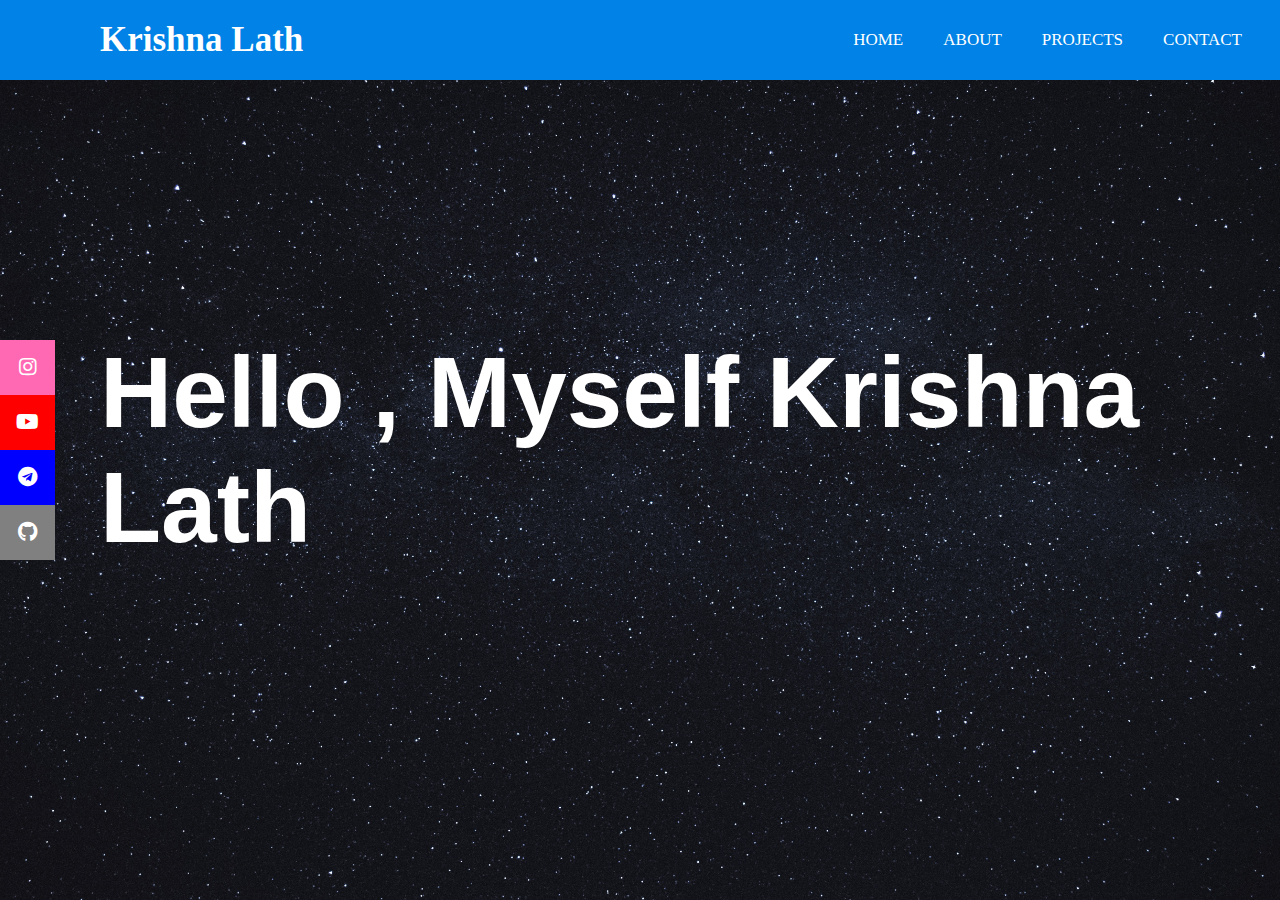
<file: index.html>
<!DOCTYPE html>
<html lang="en">

<head>
    <meta charset="UTF-8">
    <meta http-equiv="X-UA-Compatible" content="IE=edge">
    <meta name="viewport" content="width=device-width, initial-scale=1.0">
    <title>Krishna Lath</title>
    <link rel="stylesheet" href="style.css">
    <link rel="stylesheet" href="https://cdnjs.cloudflare.com/ajax/libs/font-awesome/5.15.3/css/all.min.css">

</head>

<body>
    <header>
        <nav>
            <!-- mobile menu  -->
            <input type="checkbox" id="check">
            <label for="check" class="checkbtn">
                <img src="images/menu.png" alt="error loading image">
            </label>
            <!--  -->
            <label class="logo">Krishna Lath</label>
            <ul>
                <li><a href="#Home">Home</a></li>
                <li><a href="#About">About</a></li>
                <li><a href="#Services">Projects</a></li>
                <li><a href="#Contact">Contact</a></li>
            </ul>
        </nav>
    </header>
    <main>
        <section id="Home" class="active">
            <h1>Hello , Myself Krishna Lath</h1>

        </section>
        <div class="icon-bar">
          <a href="https://www.youtube.com/channel/UCtAaED-gy63tuNQi3V37yGQ" class="instagram"><i class="fab fa-instagram"></i></a>
          <a href="https://www.youtube.com/channel/UCtAaED-gy63tuNQi3V37yGQ" class="youtube"><i class="fab fa-youtube"></i></a>
          <a href="https://www.youtube.com/channel/UCtAaED-gy63tuNQi3V37yGQ" class="telegram"><i class="fab fa-telegram"></i></a>
          <a href="https://www.youtube.com/channel/UCtAaED-gy63tuNQi3V37yGQ" class="github"><i class="fab fa-github"></i></a>
        </div>
        <section id="About">
            <div class="about-section">
                <div class="inner-container">
                    <h1>About Me</h1>
                    <p class="text">
                        My name is Krishna, I'm a 15 year old student.
                        I'm currently studying in class - 'X' in Bargarh, Odisha, India and loves programming also you can check out my skills below. I also have a youtube channel in which I make programming tutorials.
                    </p>
                     <a style="background-color: cyan;padding: 10px;" href="skills/index.html" target="_blank">SKILLS</a>
                     <!-- <a style="color: black;font-size: 30px;margin-left: 20px;" href="><i class="fab fa-youtube"></i></a></li> -->
                </div>
            </div>
        </section>

        <section id="Services">
            <h3>NOT READY YET :)</h3>
        </section>

        <section id="Contact">
            <div class="container">
                <form action="https://formspree.io/f/mayakowo" method="POST">
              
                  <label for="fname">First Name</label>
                  <input type="text" id="fname" name="firstname" placeholder="Your name..">
              
                  <label for="lname">Last Name</label>
                  <input type="text" id="lname" name="lastname" placeholder="Your last name..">
              
                  <label for="subject">Subject</label>
                  <textarea id="subject" name="subject" placeholder="Write something.." style="height:200px"></textarea>

                  <label>
                    Your email:
                    <input type="email" name="_replyto">
                  </label><br>
              
                  <input type="submit" value="Submit">
              
                </form>
              </div>
        </section>
    </main>
</body>

</html>
</file>
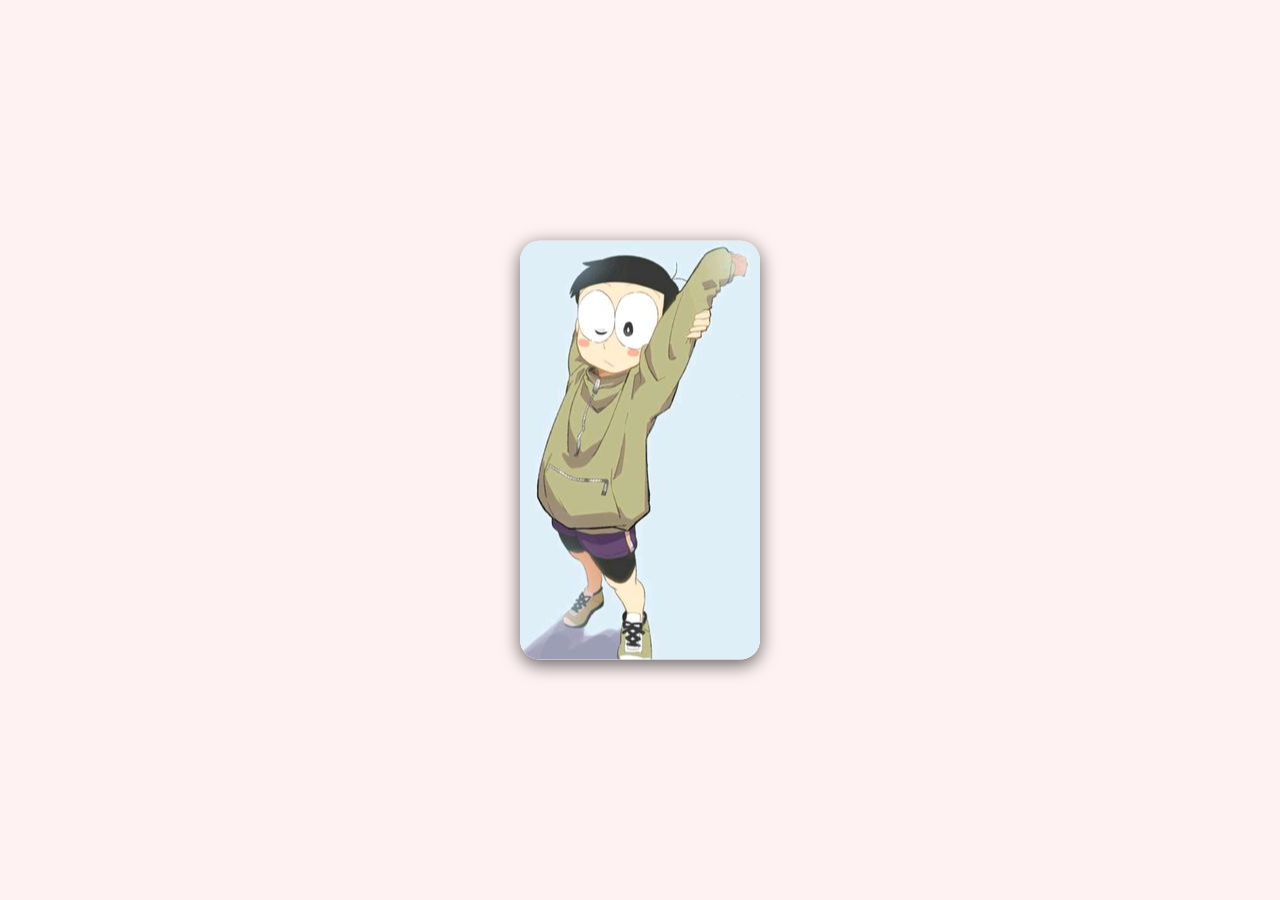
<file: profile/index.html>
<!DOCTYPE html>
<html lang="en">
<head>
    <meta charset="UTF-8">
    <meta http-equiv="X-UA-Compatible" content="IE=edge">
    <meta name="viewport" content="width=device-width, initial-scale=1.0">
    <title>COOL PROGRAMMER</title>
    <link rel="stylesheet" href="https://cdnjs.cloudflare.com/ajax/libs/font-awesome/5.15.3/css/all.min.css">
    <link rel="stylesheet" href="style.css">
</head>
<body>
    <div class="card-wrapped">
        <div class="card">
            <div class="card-img">
                <img src="back.jpg" alt="error">
            </div>
            <ul class="icons">
                <li><a href="https://t.me/cool_programmer7"><i class="fab fa-telegram"></i></a></li>
                <li><a href="https://www.instagram.com/cool__programmer"><i class="fab fa-instagram"></i></a></li>
                <li><a href="https://github.com/coolcoder786"><i class="fab fa-github"></i></a></li>
            </ul>
            <div class="details">
                <h2 class="h2">KRISHNA LATH
                    <br>
                    <span class="languages">PYTHON || C || C++</span>
                </h2>
            </div>
        </div>
    </div>
</body>
</html>
</file>
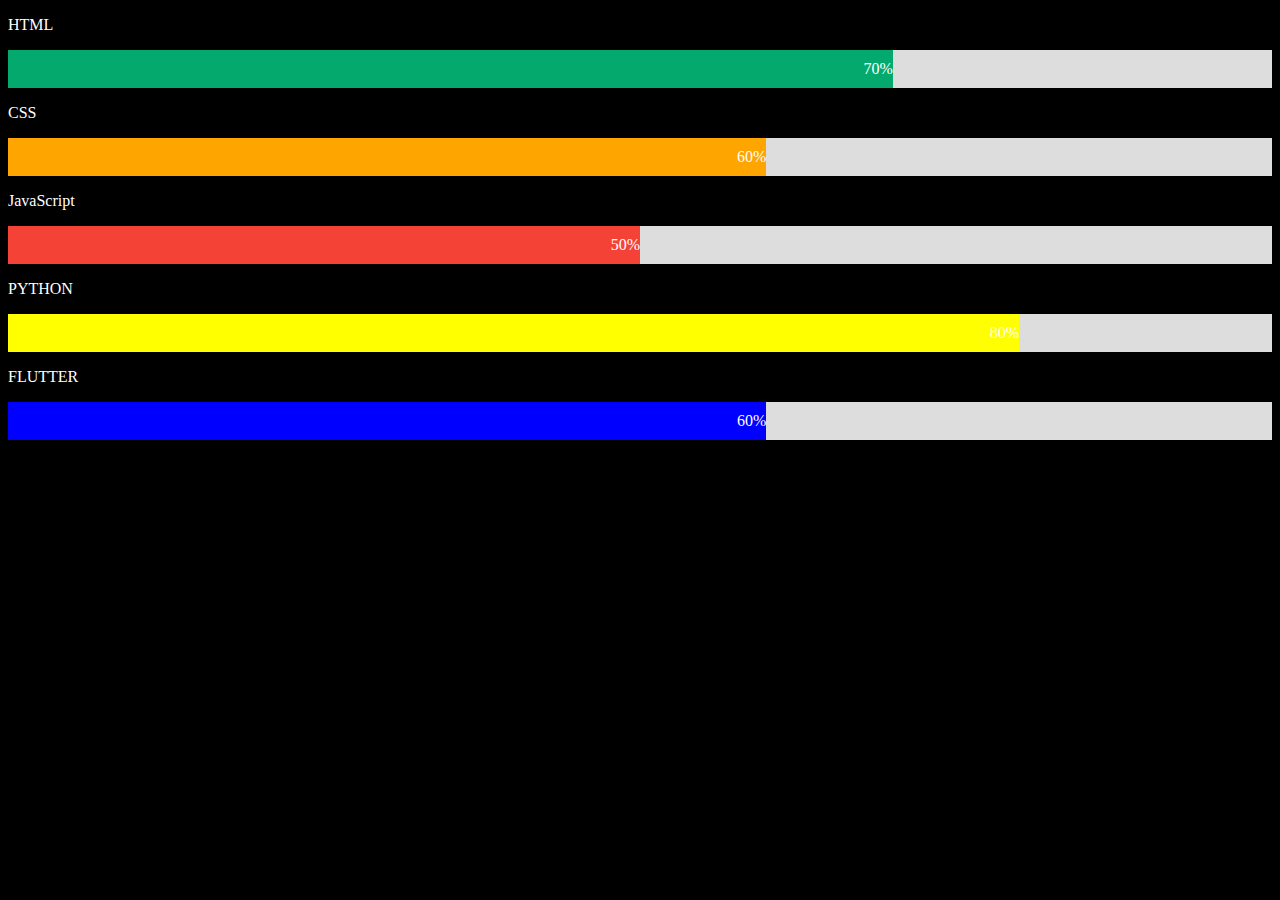
<file: skills/index.html>
<!DOCTYPE html>
<html>
<head>
  <meta charset="utf-8">
  <link rel="stylesheet" type="text/css" href="style.css">
  <title>SKILLS</title>
</head>
<body>
  <p>HTML</p>
<div class="container">
  <div class="skills html">70%</div>
</div>

<p>CSS</p>
<div class="container">
  <div class="skills css">60%</div>
</div>

<p>JavaScript</p>
<div class="container">
  <div class="skills js">50%</div>
</div>

<p>PYTHON</p>
<div class="container">
  <div class="skills python">80%</div>
</div>

<p>FLUTTER</p>
<div class="container">
  <div class="skills flutter">60%</div>
</div>

<!-- <h3>SORRY FOR THE DISGUSTING UI :(</h3> -->
</body>
</html>
</file>
<file: style.css>
*{
    margin: 0;
    padding: 0;
    text-decoration: none;
    list-style: none;
    box-sizing: border-box;
}
section{
    min-height: 100vh;
    display: flex;
    align-items: center;
    justify-content: center;
    flex-direction: column;
    padding: 100px;
}
section#Home{
    background: url(images/bg.jpg);
    background-repeat: no-repeat;
    background-position: center;
    background-size: cover;
    color: white;
    font-size: 50px;
    font-weight: bold;
    font-family: sans-serif;
}
.about-section{
    background: url(images/pic.jpg) no-repeat left;
    background-size: 55%;
    background-color: #fdfdfd;
    overflow: hidden;
    padding: 100px 0;
}

.inner-container{
    width: 55%;
    float: right;
    background-color: #E1DFDE;
    padding: 150px;
}

.inner-container h1{
    margin-bottom: 30px;
    font-size: 30px;
    font-weight: 900;
}

.text{
    font-weight: bold;
    font-size: 13px;
    color: #545454;
    line-height: 30px;
    text-align: justify;
    margin-bottom: 40px;
}
@media screen and (max-width:1200px){
    .inner-container{
        padding: 80px;
    }
}

@media screen and (max-width:1000px){
    .about-section{
        background-size: 100%;
        padding: 100px 40px;
    }
    .inner-container{
        width: 100%;
    }
}

@media screen and (max-width:600px){
    .about-section{
        padding: 0;
    }
    .inner-container{
        padding: 60px;
    }
}
/*section#About{
    background: url(bg5.jpg);
    background-repeat: no-repeat;
    background-position: center;
    color: black;
    font-size: 30px;
    font-weight: bold;
    font-family: sans-serif;
}*/
/*.about-section {
  padding: 50px;
  text-align: center;
  background-color: #474e5d;
  color: white;
}*/
/* section#Services{
    background: #151D21;
    font-size: 30px;
    font-weight: bold;
    font-family: sans-serif;
    justify-content: left;
    align-items: flex-start;
} */
main{
    width: 100%;
    height: 100vh;
    scroll-behavior: smooth;
    overflow-y: scroll;
}
header{
    position: fixed;
    width: 100%;
}
nav{
    background: #0082e6;
    height: 80px;
    width: 100%;
}
label.logo{
    color: white;
    font-size: 35px;
    font-weight: bold;
    line-height: 80px;
    padding: 0 100px;
}
nav ul{
    float: right;
    margin-right: 20px;
}
nav ul li{
    display: inline-block;
    line-height: 80px;
    margin: 0 5px;
}
nav ul li a{
    color: white;
    font-size: 17px;
    padding: 7px 13px;
    border-radius: 3px;
    text-transform: uppercase;
}
a.active,a:hover{
    background: #1b9bff;

}
.checkbtn{
    font-size: 30px;
    float: right;
    line-height: 80px;
    margin-right: 40px;
    cursor: pointer;
    display: none;
}
#check{
    display: none;
}

@media (max-width: 952px){
    label.logo{
        font-size: 30px;
        padding-left: 50px;
    }
    nav ul li a{
        font-size: 16px;
    }
}
@media (max-width: 858px){
    .checkbtn{
        display: block;
    }
    ul{
        position: fixed;
        width: 50%;
        height: 100vh;
        background: #2c3e50;
        top: 80px;
        left: -100%;
        text-align: center;
        transition: all.5s;
    }
    nav ul li {
        display: block;
    }
    nav ul li a{
        font-size: 20px;
        margin: 50px 0;
        line-height: 30px;
    }
    a:hover,a.active{
        background: none;
        color: #0082e6;
    }
    #check:checked ~ ul{
        left: 0;
    }
}
@media (max-width: 909px){
    section#Home{
        font-size: 10px;
    }
}
@media (max-width: 441px){
    label.logo{
        font-size: 18px;
    }
}
a.mybutton{
    color: aqua;
    padding: 7px 13px;
    border-radius: 50px;
    background: #ff7a7a;
}
a.mybutton:hover{
    background: black;
}
.icons li{
    list-style: none;
    display: inline-block;
    padding-top: 50px;
    padding-right: 50px;
}
.icons li a{
    display: block;
    width: 50px;
    height: 50px;
    line-height: 50px;
    text-align: center;
    background-color: black;
    font-size: 23px;
    color: white;
    margin: 1px;
    font-weight: bold;
    transition: 0.4s;
}
.icons li a:hover{
    background: #000;
    transition: 0.2s;
}
.icons li a:hover .fab{
    color: #fff;
}
.icons li a .fab:hover{
    transform: rotateY(360deg);
    color: #fff;
}
.icons li a .fab{
    transition: 0.8s;
}
@media (max-width: 522px){
    .icons li{
        padding-right: 0;
    }
    .icons li a{
        width: 35px;
        height: 35px;
        line-height: 35px;
    }
}
input[type=text], select, textarea {
    width: 100%; /* Full width */
    padding: 12px; /* Some padding */ 
    border: 1px solid #ccc; /* Gray border */
    border-radius: 4px; /* Rounded borders */
    box-sizing: border-box; /* Make sure that padding and width stays in place */
    margin-top: 6px; /* Add a top margin */
    margin-bottom: 16px; /* Bottom margin */
    resize: vertical /* Allow the user to vertically resize the textarea (not horizontally) */
  }
input[type=email], select, textarea {
    width: 100%; /* Full width */
    padding: 12px; /* Some padding */ 
    border: 1px solid #ccc; /* Gray border */
    border-radius: 4px; /* Rounded borders */
    box-sizing: border-box; /* Make sure that padding and width stays in place */
    margin-top: 6px; /* Add a top margin */
    margin-bottom: 16px; /* Bottom margin */
    resize: vertical /* Allow the user to vertically resize the textarea (not horizontally) */
  }
  
  /* Style the submit button with a specific background color etc */
  input[type=submit] {
    background-color: #04AA6D;
    color: white;
    padding: 12px 20px;
    border: none;
    border-radius: 4px;
    cursor: pointer;
  }
  
  /* When moving the mouse over the submit button, add a darker green color */
  input[type=submit]:hover {
    background-color: #45a049;
  }
  
  /* Add a background color and some padding around the form */
.container {
    border-radius: 5px;
    background-color: #f2f2f2;
    padding: 20px;
}

#Contact {
    background-color: #333;
}
.icon-bar {
  position: fixed;
  top: 50%;
  -webkit-transform: translateY(-50%);
  -ms-transform: translateY(-50%);
  transform: translateY(-50%);
}

/* Style the icon bar links */
.icon-bar a {
  display: block;
  text-align: center;
  padding: 16px;
  transition: all 0.3s ease;
  color: white;
  font-size: 20px;
}

/* Style the social media icons with color, if you want */
.icon-bar a:hover {
  background-color: #000;
}

.instagram {
  background: hotpink;
  color: white;
}

.youtube {
  background: red;
  color: white;
}

.telegram {
  background: blue;
  color: white;
}

.github {
  background: grey;
  color: white;
}
</file>
<file: profile/style.css>
*{
    padding: 0;
    margin: 0;
    box-sizing: border-box;
}
body{
    font-family: "open Sans",sans-serif;
    background: #fef2f2;
    min-height: 100vh;
    display: flex;
    align-items: center;
    justify-content: center;
}
.card-wrapped{
    position: relative;
}
.card{
    position: absolute;
    top: 50%;
    left: 50%;
    transform: translate(-50% , -50%);
    width: 240px;
    height: 419px;
    border-radius: 20px;
    box-shadow: 0 5px 18px rgba(0,0,0,0.6);
    overflow: hidden;
    cursor: pointer;
    transition: 0.5s;
}
.card .card-img{ 
    position: absolute;
    top: 0px;
    left: 0px;
    width: 100%;
    height: 100%;
    z-index: 2;
    background: #000;
    transition: 0.5s;
}
.card:hover img{
    opacity: 0.4;
    transition: 0.5s;
}
.card:hover .card-img{
    transform: translateY(-100px);
    transition: 0.9s;
}
.icons{
    position: absolute;
    top: 50%;
    left: 50%;
    transform: translateY(-50%,-50%);
    transition: all 0.9s;
    z-index: 3;
}
.icons li{
    list-style: none;
    display: inline-block;
}
.icons li a{
    position: relative;
    right: 60px;
    display: block;
    width: 35px;
    height: 50px;
    line-height: 50px;
    text-align: center;
    background-color: #fff;
    font-size: 23px;
    color: #333;
    margin: 1px;
    font-weight: bold;
    transition: 0.4s;
    transform: translateY(150px);
    opacity: 0;
}
.card:hover .icons li a{
    transform: translateY(0px);
    opacity: 1;
}
.icons li a:hover{
    background: #000;
    transition: 0.2s;
}
.icons li a:hover .fab{
    color: #fff;
}
.icons li a .fab:hover{
    transform: rotateY(360deg);
    color: #fff;
}
.icons li a .fab{
    transition: 0.8s;
}
.card:hover li:nth-child(1) a{
    transition-delay: 0.1s;
}
.card:hover li:nth-child(2) a{
    transition-delay: 0.3s;
}
.card:hover li:nth-child(3) a{
    transition-delay: 0.4s;
}
.details{
    position: absolute;
    bottom: 0;
    left: 0;
    background: #fff;
    width: 100%;
    height: 120px;
    z-index: 1;
    padding: 10px;
}
.details h2{
    margin: 30px 10px;
    padding: 0;
    text-align: center;
    padding-bottom: 20px;
}
.details h2 .languages{
    font-size: 1rem;
    line-height: 2.5rem;
    color: #333;
    font-weight: 500;
}
@media (max-width:767px){
    .card-wrapped{
        width: 90%;
    }
}
</file>
<file: skills/style.css>
/* Make sure that padding behaves as expected */
* {box-sizing:border-box}
body {
  background-color: black;

}
/* Container for skill bars */
.container {
  width: 100%; /* Full width */
  background-color: #ddd; /* Grey background */
}

.skills {
  text-align: right; /* Right-align text */
  padding-top: 10px; /* Add top padding */
  padding-bottom: 10px; /* Add bottom padding */
  color: white; /* White text color */
}
p{
  color: white;
}
.html {width: 70%; background-color: #04AA6D;} 
.css {width: 60%; background-color: orange;} 
.js {width: 50%; background-color: #f44336;}
.python {width: 80%; background-color: yellow;}
.flutter {width: 60%; background-color: blue;}
</file>
